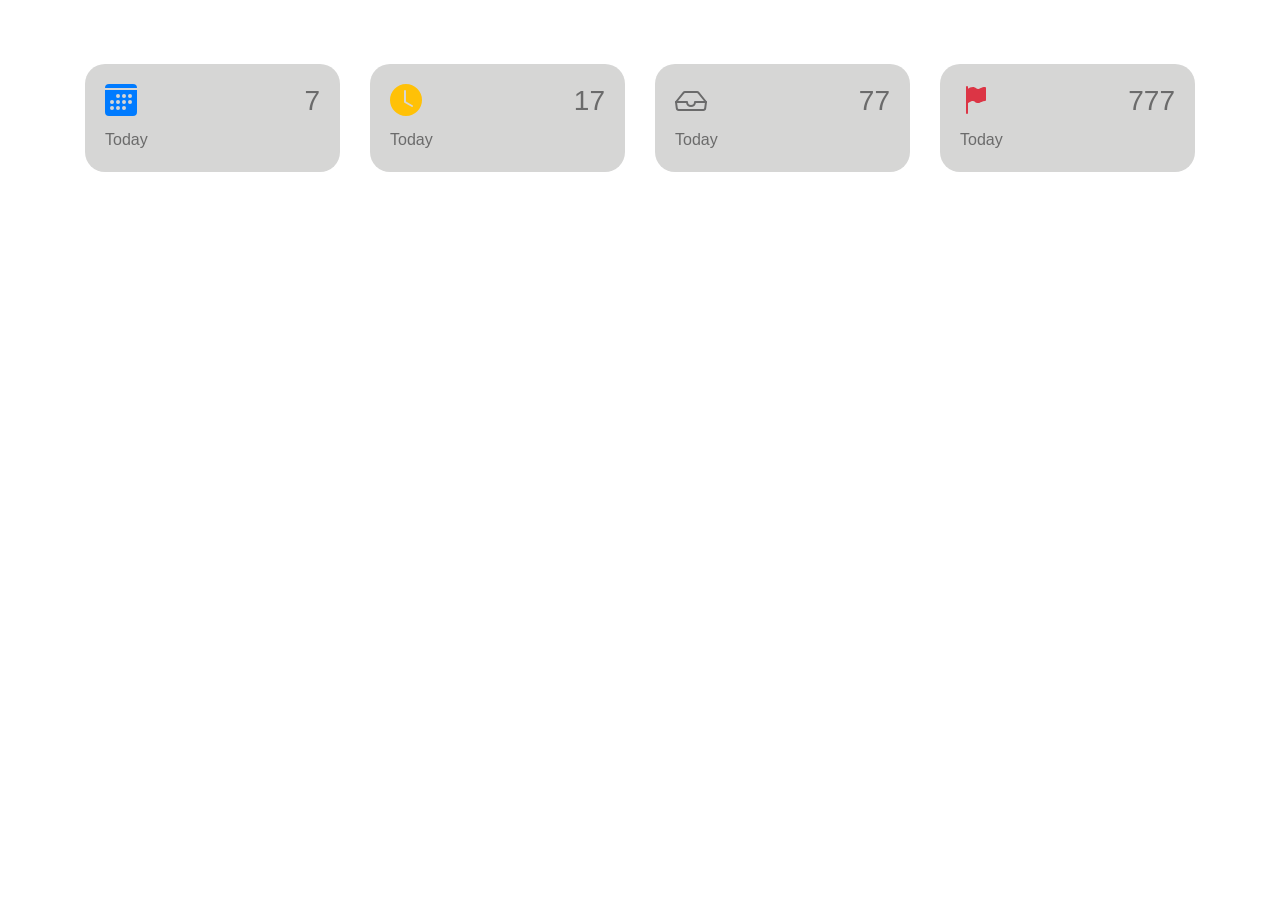
<file: index.html>
<!doctype html>
<html lang="en">

<head>
    <!-- Required meta tags -->
    <meta charset="utf-8">
    <meta name="viewport" content="width=device-width, initial-scale=1, shrink-to-fit=no">

    <!-- Bootstrap CSS -->
    <link rel="stylesheet" href="https://stackpath.bootstrapcdn.com/bootstrap/4.5.0/css/bootstrap.min.css" integrity="sha384-9aIt2nRpC12Uk9gS9baDl411NQApFmC26EwAOH8WgZl5MYYxFfc+NcPb1dKGj7Sk" crossorigin="anonymous">
    <link rel="stylesheet" type="text/css" media="screen" href="assets/css/home.css">

    <title>This's Title</title>
</head>

<body>
    <div class="container mt-5">
        <div class="row">
            <div class="col-md-3 col-sm-6 mt-3">
                <div class="box">
                    <div class="content">
                        <svg class="bi bi-calendar-fill text-primary" width="1em" height="1em" viewBox="0 0 16 16" fill="currentColor" xmlns="http://www.w3.org/2000/svg">
                            <path d="M0 2a2 2 0 012-2h12a2 2 0 012 2H0z"/>
                            <path fill-rule="evenodd" d="M0 3h16v11a2 2 0 01-2 2H2a2 2 0 01-2-2V3zm6.5 4a1 1 0 100-2 1 1 0 000 2zm4-1a1 1 0 11-2 0 1 1 0 012 0zm2 1a1 1 0 100-2 1 1 0 000 2zm-8 2a1 1 0 11-2 0 1 1 0 012 0zm2 1a1 1 0 100-2 1 1 0 000 2zm4-1a1 1 0 11-2 0 1 1 0 012 0zm2 1a1 1 0 100-2 1 1 0 000 2zm-8 2a1 1 0 11-2 0 1 1 0 012 0zm2 1a1 1 0 100-2 1 1 0 000 2zm4-1a1 1 0 11-2 0 1 1 0 012 0z" clip-rule="evenodd"/>
                          </svg>
                        <h3>7</h3>
                    </div>
                    <div class="des">
                        <span>Today</span>
                    </div>
                </div>
            </div>

            <div class="col-md-3 col-sm-6 mt-3">
                <div class="box">
                    <div class="content">
                        <svg class="bi bi-clock-fill text-warning" width="1em" height="1em" viewBox="0 0 16 16" fill="currentColor" xmlns="http://www.w3.org/2000/svg">
                            <path fill-rule="evenodd" d="M16 8A8 8 0 110 8a8 8 0 0116 0zM8 3.5a.5.5 0 00-1 0V9a.5.5 0 00.252.434l3.5 2a.5.5 0 00.496-.868L8 8.71V3.5z" clip-rule="evenodd"/>
                          </svg>
                        <h3>17</h3>
                    </div>
                    <div class="des">
                        <span>Today</span>
                    </div>
                </div>
            </div>

            <div class="col-md-3 col-sm-6 mt-3">
                <div class="box">
                    <div class="content">
                        <svg class="bi bi-inbox" width="1em" height="1em" viewBox="0 0 16 16" fill="currentColor" xmlns="http://www.w3.org/2000/svg">
                            <path fill-rule="evenodd" d="M3.81 4.063A1.5 1.5 0 014.98 3.5h6.04a1.5 1.5 0 011.17.563l3.7 4.625a.5.5 0 01-.78.624l-3.7-4.624a.5.5 0 00-.39-.188H4.98a.5.5 0 00-.39.188L.89 9.312a.5.5 0 11-.78-.624l3.7-4.625z" clip-rule="evenodd"/>
                            <path fill-rule="evenodd" d="M.125 8.67A.5.5 0 01.5 8.5H6a.5.5 0 01.5.5 1.5 1.5 0 003 0 .5.5 0 01.5-.5h5.5a.5.5 0 01.496.562l-.39 3.124a1.5 1.5 0 01-1.489 1.314H1.883a1.5 1.5 0 01-1.489-1.314l-.39-3.124a.5.5 0 01.121-.393zm.941.83l.32 2.562a.5.5 0 00.497.438h12.234a.5.5 0 00.496-.438l.32-2.562H10.45a2.5 2.5 0 01-4.9 0H1.066z" clip-rule="evenodd"/>
                          </svg>
                        <h3>77</h3>
                    </div>
                    <div class="des">
                        <span>Today</span>
                    </div>
                </div>
            </div>

            <div class="col-md-3 col-sm-6 mt-3">
                <div class="box">
                    <div class="content">
                        <svg class="bi bi-flag-fill text-danger" width="1em" height="1em" viewBox="0 0 16 16" fill="currentColor" xmlns="http://www.w3.org/2000/svg">
                            <path fill-rule="evenodd" d="M3.5 1a.5.5 0 01.5.5v13a.5.5 0 01-1 0v-13a.5.5 0 01.5-.5z" clip-rule="evenodd"/>
                            <path fill-rule="evenodd" d="M3.762 2.558C4.735 1.909 5.348 1.5 6.5 1.5c.653 0 1.139.325 1.495.562l.032.022c.391.26.646.416.973.416.168 0 .356-.042.587-.126a8.89 8.89 0 00.593-.25c.058-.027.117-.053.18-.08.57-.255 1.278-.544 2.14-.544a.5.5 0 01.5.5v6a.5.5 0 01-.5.5c-.638 0-1.18.21-1.734.457l-.159.07c-.22.1-.453.205-.678.287A2.719 2.719 0 019 9.5c-.653 0-1.139-.325-1.495-.562l-.032-.022c-.391-.26-.646-.416-.973-.416-.833 0-1.218.246-2.223.916A.5.5 0 013.5 9V3a.5.5 0 01.223-.416l.04-.026z" clip-rule="evenodd"/>
                          </svg>
                        <h3>777</h3>
                    </div>
                    <div class="des">
                        <span>Today</span>
                    </div>
                </div>
            </div>

        </div>
    </div>

    <!-- Optional JavaScript -->
    <!-- jQuery first, then Popper.js, then Bootstrap JS -->
    <script src="https://code.jquery.com/jquery-3.5.1.slim.min.js" integrity="sha384-DfXdz2htPH0lsSSs5nCTpuj/zy4C+OGpamoFVy38MVBnE+IbbVYUew+OrCXaRkfj" crossorigin="anonymous"></script>
    <script src="https://cdn.jsdelivr.net/npm/popper.js@1.16.0/dist/umd/popper.min.js" integrity="sha384-Q6E9RHvbIyZFJoft+2mJbHaEWldlvI9IOYy5n3zV9zzTtmI3UksdQRVvoxMfooAo" crossorigin="anonymous"></script>
    <script src="https://stackpath.bootstrapcdn.com/bootstrap/4.5.0/js/bootstrap.min.js" integrity="sha384-OgVRvuATP1z7JjHLkuOU7Xw704+h835Lr+6QL9UvYjZE3Ipu6Tp75j7Bh/kR0JKI" crossorigin="anonymous"></script>
</body>

</html>
</file>
<file: assets/css/home.css>
.box {
    padding: 20px;
    background-color: #d6d6d5;
    border-radius: 20px;
    color: #6b6b6b;
}

.box svg {
    font-size: 32px;
}

.box .content {
    display: flex;
    justify-content: space-between;
}

.box .content h3 {
    margin: 0px;
}

.box .des span {
    display: block;
    margin-top: 10px;
    font-weight: 500px;
}
</file>
